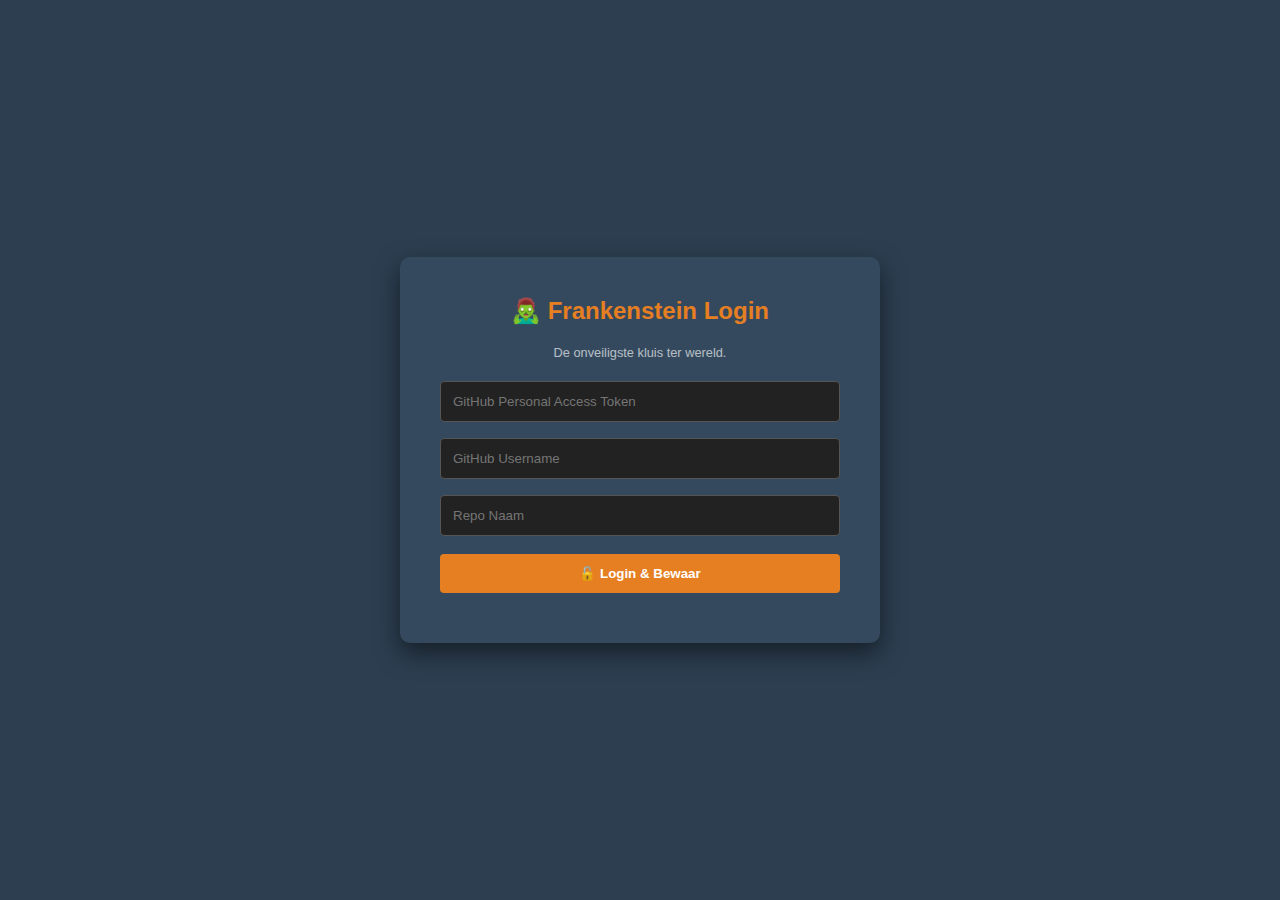
<file: index.html>
<!DOCTYPE html>
<html lang="nl">
  <head>
    <meta charset="UTF-8" />
    <title>Frankenstein CMS 4.0 (Writer Edition) 🧟‍♂️</title>
    <style>
      :root {
        --main-bg: #2c3e50;
        --panel-bg: #34495e;
        --accent: #e67e22;
        --text: #ecf0f1;
      }
      body {
        font-family: "Segoe UI", sans-serif;
        padding: 0;
        margin: 0;
        background: var(--main-bg);
        color: var(--text);
        height: 100vh;
        display: flex;
        flex-direction: column;
      }

      /* LAYOUTS */
      .screen {
        display: none;
        padding: 20px;
        height: 100%;
        box-sizing: border-box;
      }
      .screen.active {
        display: flex;
        flex-direction: column;
      }

      /* LOGIN SCREEN */
      #login-screen {
        align-items: center;
        justify-content: center;
        text-align: center;
      }
      .login-box {
        background: var(--panel-bg);
        padding: 40px;
        border-radius: 10px;
        box-shadow: 0 10px 25px rgba(0, 0, 0, 0.5);
        width: 100%;
        max-width: 400px;
      }

      /* DASHBOARD (CMS) */
      #dashboard-screen {
        flex-direction: row;
      }
      .sidebar {
        width: 250px;
        background: var(--panel-bg);
        padding: 20px;
        display: flex;
        flex-direction: column;
        border-right: 1px solid #222;
        z-index: 100;
      }
      .main-content {
        flex: 1;
        padding: 20px;
        display: flex;
        flex-direction: column;
        overflow: hidden;
        position: relative;
      }

      /* EDITOR */
      #editor-wrapper {
        background: white;
        color: black;
        flex: 1;
        overflow-y: auto;
        padding: 20px;
        border-radius: 4px;
        position: relative;
        box-shadow: inset 0 0 10px rgba(0, 0, 0, 0.1);
      }

      /* DE NAVBAR FIX */
      #editor-content {
        min-height: 100%;
        transform: translate(0, 0);
        contain: content;
        position: relative;
        outline: none; /* Geen blauwe rand bij typen */
      }

      /* Visuele hulpmiddelen */
      [data-editable]:hover {
        outline: 2px dashed var(--accent);
        cursor: text;
        position: relative;
        z-index: 50;
      }

      /* NIEUW: FLOATING TOOLBAR */
      #floating-toolbar {
        position: absolute;
        display: none; /* Verborgen tot selectie */
        background: #222;
        padding: 5px;
        border-radius: 5px;
        z-index: 99999;
        box-shadow: 0 5px 15px rgba(0, 0, 0, 0.3);
        transform: translateX(-50%); /* Centreren */
      }
      #floating-toolbar button {
        background: transparent;
        color: white;
        border: none;
        padding: 5px 10px;
        margin: 0;
        width: auto;
        cursor: pointer;
        font-size: 14px;
      }
      #floating-toolbar button:hover {
        background: var(--accent);
        color: white;
      }
      #floating-toolbar .divider {
        display: inline-block;
        width: 1px;
        height: 15px;
        background: #555;
        margin: 0 5px;
        vertical-align: middle;
      }

      /* UI ELEMENTS */
      h2 {
        margin-top: 0;
        color: var(--accent);
      }
      input {
        width: 100%;
        padding: 12px;
        margin: 8px 0;
        background: #222;
        border: 1px solid #555;
        color: white;
        border-radius: 4px;
        box-sizing: border-box;
      }
      button {
        width: 100%;
        padding: 12px;
        margin-top: 10px;
        background: var(--accent);
        color: white;
        border: none;
        cursor: pointer;
        border-radius: 4px;
        font-weight: bold;
        transition: 0.2s;
      }
      button:hover {
        filter: brightness(1.1);
      }
      button.secondary {
        background: #7f8c8d;
      }
      button.danger {
        background: #c0392b;
        margin-top: auto;
      }

      /* FILE LIST */
      #file-list {
        list-style: none;
        padding: 0;
        margin-top: 20px;
        overflow-y: auto;
      }
      #file-list li {
        padding: 10px;
        border-bottom: 1px solid #444;
        cursor: pointer;
        display: flex;
        align-items: center;
        word-break: break-all;
      }
      #file-list li:hover {
        background: rgba(255, 255, 255, 0.1);
        color: var(--accent);
      }
      #file-list li.active {
        background: var(--accent);
        color: white;
      }

      /* STATUS */
      .status-bar {
        margin-top: 10px;
        font-size: 0.85em;
        color: #bdc3c7;
        text-align: center;
      }
      .current-file-display {
        background: #222;
        padding: 10px;
        margin-bottom: 10px;
        border-radius: 4px;
        font-family: monospace;
        display: flex;
        justify-content: space-between;
        align-items: center;
        z-index: 50;
      }
    </style>
  </head>
  <body>
    <div id="floating-toolbar">
      <button onclick="execCmd('bold')" title="Vet"><b>B</b></button>
      <button onclick="execCmd('italic')" title="Schuin"><i>I</i></button>
      <button onclick="execCmd('underline')" title="Onderstreept">
        <u>U</u>
      </button>
      <div class="divider"></div>
      <button onclick="formatBlock('H2')" title="Kop 2">H2</button>
      <button onclick="formatBlock('H3')" title="Kop 3">H3</button>
      <button onclick="formatBlock('P')" title="Paragraaf">P</button>
      <div class="divider"></div>
      <button onclick="createLink()" title="Link">🔗</button>
      <button onclick="execCmd('unlink')" title="Link verwijderen">❌</button>
    </div>

    <div id="login-screen" class="screen active">
      <div class="login-box">
        <h2>🧟‍♂️ Frankenstein Login</h2>
        <p style="font-size: 0.8em; opacity: 0.7">
          De onveiligste kluis ter wereld.
        </p>
        <input
          type="password"
          id="cfg-token"
          placeholder="GitHub Personal Access Token"
        />
        <input type="text" id="cfg-owner" placeholder="GitHub Username" />
        <input type="text" id="cfg-repo" placeholder="Repo Naam" />
        <button onclick="saveConfigAndLogin()">🔓 Login & Bewaar</button>
        <div id="login-msg" class="status-bar"></div>
      </div>
    </div>

    <div id="dashboard-screen" class="screen">
      <div class="sidebar">
        <h3>🗂 Bestanden</h3>
        <button class="secondary" onclick="fetchFileList()">
          🔄 Ververs Lijst
        </button>
        <ul id="file-list">
          <li style="font-style: italic; opacity: 0.5">Laden...</li>
        </ul>
        <button class="danger" onclick="logout()">🚪 Uitloggen</button>
      </div>

      <div class="main-content">
        <div class="current-file-display">
          <span id="active-filename">Geen bestand geselecteerd</span>
          <span
            id="save-status"
            style="font-size: 0.8em; color: #f1c40f"
          ></span>
        </div>

        <div id="editor-wrapper">
          <div
            id="editor-content"
            style="color: #666; text-align: center; padding-top: 50px"
          >
            Selecteer links een bestand om te martelen.
          </div>
        </div>

        <button
          onclick="slaOp()"
          id="saveBtn"
          style="
            display: none;
            width: auto;
            align-self: flex-end;
            padding: 10px 30px;
            margin-top: 10px;
            z-index: 50;
          "
        >
          💾 Opslaan & Push naar Git
        </button>
      </div>
    </div>

    <script>
      // --- GLOBAL STATE ---
      let config = { token: "", owner: "", repo: "" };
      let currentSha = "";
      let originalHead = "";
      let originalAttributes = "";
      let currentPath = "";
      let activeStyles = [];

      window.onload = () => {
        const saved = localStorage.getItem("frankenstein_cfg");
        if (saved) {
          config = JSON.parse(saved);
          showDashboard();
        }
        initToolbar(); // Start de toolbar luisteraar
      };

      // --- EDITOR TOOLBAR LOGIC (NIEUW) ---
      function initToolbar() {
        const editor = document.getElementById("editor-content");
        const toolbar = document.getElementById("floating-toolbar");

        // Luister naar tekstselectie
        document.addEventListener("selectionchange", () => {
          const selection = window.getSelection();

          // Alleen tonen als er tekst is geselecteerd EN we in de editor zitten
          if (
            selection.rangeCount > 0 &&
            !selection.isCollapsed &&
            editor.contains(selection.anchorNode)
          ) {
            const range = selection.getRangeAt(0);
            const rect = range.getBoundingClientRect();

            // Positie bepalen (boven de selectie)
            toolbar.style.top = `${rect.top - 50}px`;
            toolbar.style.left = `${rect.left + rect.width / 2}px`;
            toolbar.style.display = "block";
          } else {
            // Verberg als we buiten klikken, maar NIET als we op de toolbar zelf klikken
            // (Dit wordt afgehandeld door mousedown op toolbar buttons)
            // setTimeout hack om click event door te laten komen
            setTimeout(() => {
              if (
                document.activeElement &&
                !toolbar.contains(document.activeElement)
              ) {
                // toolbar.style.display = 'none'; // Hier even voorzichtig mee
              }
            }, 100);
          }
        });

        // Verberg toolbar als we klikken in de editor zonder selectie
        editor.addEventListener("mouseup", () => {
          const selection = window.getSelection();
          if (selection.isCollapsed) {
            toolbar.style.display = "none";
          }
        });

        // Voorkom dat de knoppen de selectie weghalen (belangrijk!)
        toolbar.querySelectorAll("button").forEach((btn) => {
          btn.addEventListener("mousedown", (e) => {
            e.preventDefault();
          });
        });
      }

      function execCmd(command, value = null) {
        document.execCommand(command, false, value);
      }

      function createLink() {
        const url = prompt("Geef URL:", "https://");
        if (url) execCmd("createLink", url);
      }

      function formatBlock(tag) {
        execCmd("formatBlock", tag);
      }

      // --- AUTH ---
      async function saveConfigAndLogin() {
        const token = document.getElementById("cfg-token").value.trim();
        const owner = document.getElementById("cfg-owner").value.trim();
        const repo = document.getElementById("cfg-repo").value.trim();
        const msgBox = document.getElementById("login-msg");

        if (!token || !owner || !repo) {
          msgBox.innerText = "Alles invullen, slimmerik.";
          msgBox.style.color = "red";
          return;
        }

        msgBox.innerText = "Verbinding maken...";
        msgBox.style.color = "orange";

        try {
          const url = `https://api.github.com/repos/${owner}/${repo}`;
          const res = await fetch(url, {
            headers: { Authorization: `token ${token}` },
          });
          if (!res.ok) throw new Error(`Fout ${res.status}: Geen toegang.`);
          const data = await res.json();
          msgBox.innerText = `Ingelogd: ${data.full_name}`;
          msgBox.style.color = "green";
          config = { token, owner, repo };
          localStorage.setItem("frankenstein_cfg", JSON.stringify(config));
          setTimeout(() => showDashboard(), 1000);
        } catch (e) {
          msgBox.innerText = e.message;
          msgBox.style.color = "#e74c3c";
        }
      }

      function logout() {
        if (confirm("Uitloggen?")) {
          localStorage.removeItem("frankenstein_cfg");
          location.reload();
        }
      }
      function showDashboard() {
        document.getElementById("login-screen").classList.remove("active");
        document.getElementById("dashboard-screen").classList.add("active");
        fetchFileList();
      }

      // --- PATH RESOLVER ---
      function resolvePath(basePath, relativePath) {
        if (relativePath.startsWith("/")) return relativePath.substring(1);
        const stack = basePath
          ? basePath.split("/").filter((p) => p.length > 0)
          : [];
        const parts = relativePath.split("/");
        for (const part of parts) {
          if (part === "." || part === "") continue;
          if (part === "..") {
            if (stack.length > 0) stack.pop();
          } else {
            stack.push(part);
          }
        }
        return stack.join("/");
      }

      // --- HELPERS ---
      async function loadAndInjectStyles(doc) {
        activeStyles.forEach((el) => el.remove());
        activeStyles = [];
        const links = doc.querySelectorAll('link[rel="stylesheet"]');
        if (links.length === 0) return;

        const currentDir = currentPath.includes("/")
          ? currentPath.substring(0, currentPath.lastIndexOf("/"))
          : "";

        await Promise.all(
          Array.from(links).map(async (link) => {
            const href = link.getAttribute("href");
            if (!href || href.startsWith("http") || href.startsWith("//"))
              return;
            const apiPath = resolvePath(currentDir, href);
            try {
              const url = `https://api.github.com/repos/${config.owner}/${config.repo}/contents/${apiPath}`;
              const res = await fetch(url, {
                headers: { Authorization: `token ${config.token}` },
              });
              if (!res.ok) throw new Error("404 CSS");
              const data = await res.json();
              const cssContent = decodeURIComponent(
                escape(window.atob(data.content))
              );
              const styleTag = document.createElement("style");
              styleTag.textContent = cssContent;
              document.head.appendChild(styleTag);
              activeStyles.push(styleTag);
            } catch (e) {
              console.warn("Mislukt CSS:", apiPath);
            }
          })
        );
      }

      async function fixImagesWithAuth(doc) {
        const images = doc.querySelectorAll("img");
        const currentDir = currentPath.includes("/")
          ? currentPath.substring(0, currentPath.lastIndexOf("/"))
          : "";

        const promises = Array.from(images).map(async (img) => {
          const src = img.getAttribute("src");
          if (
            !src ||
            src.startsWith("http") ||
            src.startsWith("//") ||
            src.startsWith("data:")
          )
            return;

          img.setAttribute("data-original-src", src);
          const apiPath = resolvePath(currentDir, src);
          try {
            const url = `https://api.github.com/repos/${config.owner}/${config.repo}/contents/${apiPath}`;
            const res = await fetch(url, {
              headers: {
                Authorization: `token ${config.token}`,
                Accept: "application/vnd.github.v3.raw",
              },
            });
            if (!res.ok) throw new Error("404 Img");
            const blob = await res.blob();
            img.src = URL.createObjectURL(blob);
          } catch (e) {
            console.warn(`Plaatje stuk: ${src}`, e);
            img.style.border = "2px solid red";
          }
        });
        await Promise.all(promises);
      }

      // --- CORE ---
      async function fetchFileList() {
        const listEl = document.getElementById("file-list");
        listEl.innerHTML = '<li style="opacity:0.5">Zoeken...</li>';
        try {
          const res = await fetch(
            `https://api.github.com/repos/${config.owner}/${config.repo}/contents/`,
            {
              headers: { Authorization: `token ${config.token}` },
            }
          );
          if (!res.ok) throw new Error("Fout bij ophalen lijst.");
          const data = await res.json();
          if (!Array.isArray(data)) throw new Error("Geen bestanden.");
          const htmlFiles = data.filter(
            (f) => f.name.endsWith(".html") && f.type === "file"
          );

          listEl.innerHTML = "";
          if (htmlFiles.length === 0) {
            listEl.innerHTML = "<li>Geen HTML gevonden 🤷‍♂️</li>";
            return;
          }

          htmlFiles.forEach((file) => {
            const li = document.createElement("li");
            li.innerText = file.name;
            li.onclick = () => loadFile(file.path, li);
            listEl.appendChild(li);
          });
        } catch (e) {
          listEl.innerHTML = `<li style="color:red; font-size:0.8em">${e.message}</li>`;
        }
      }

      async function loadFile(path, menuElement) {
        document
          .querySelectorAll("#file-list li")
          .forEach((l) => l.classList.remove("active"));
        if (menuElement) menuElement.classList.add("active");
        currentPath = path;
        document.getElementById("active-filename").innerText = path;
        const container = document.getElementById("editor-content");
        container.innerHTML = "Laden (HTML, CSS & Images)...";
        document.getElementById("saveBtn").style.display = "none";

        try {
          const res = await fetch(
            `https://api.github.com/repos/${config.owner}/${config.repo}/contents/${path}`,
            {
              headers: { Authorization: `token ${config.token}` },
            }
          );
          if (!res.ok) throw new Error("Bestand niet gevonden.");
          const data = await res.json();
          currentSha = data.sha;

          const rawHTML = decodeURIComponent(escape(window.atob(data.content)));
          const parser = new DOMParser();
          const doc = parser.parseFromString(rawHTML, "text/html");

          originalHead = doc.head.innerHTML;

          await Promise.all([loadAndInjectStyles(doc), fixImagesWithAuth(doc)]);

          const htmlTag = doc.documentElement;
          let attrs = "";
          if (htmlTag.attributes.length > 0) {
            for (let i = 0; i < htmlTag.attributes.length; i++) {
              attrs += `${htmlTag.attributes[i].name}="${htmlTag.attributes[i].value}" `;
            }
          }
          originalAttributes = attrs.trim();

          container.innerHTML = doc.body.innerHTML;

          const editables = container.querySelectorAll("[data-editable]");
          if (editables.length > 0) {
            editables.forEach((el) => (el.contentEditable = "true"));
          } else if (container.innerText.trim().length === 0) {
            container.innerHTML = "<p style='color:orange'>Leeg bestand.</p>";
          }
          document.getElementById("saveBtn").style.display = "inline-block";
        } catch (e) {
          container.innerHTML = `<p style="color:red">${e.message}</p>`;
        }
      }

      async function slaOp() {
        const btn = document.getElementById("saveBtn");
        const status = document.getElementById("save-status");
        btn.disabled = true;
        btn.innerText = "Schoonmaken & Hechten...";
        status.innerText = "Opslaan...";

        try {
          const container = document.getElementById("editor-content");
          const clone = container.cloneNode(true);

          clone
            .querySelectorAll("[data-editable]")
            .forEach((el) => el.removeAttribute("contenteditable"));

          const images = clone.querySelectorAll("img[data-original-src]");
          images.forEach((img) => {
            img.src = img.getAttribute("data-original-src");
            img.removeAttribute("data-original-src");
          });

          const newHTML = `<!DOCTYPE html>
<html ${originalAttributes}>
<head>
${originalHead}
</head>
<body>
${clone.innerHTML}
<\/body>
<\/html>`;

          const encodedContent = window.btoa(
            unescape(encodeURIComponent(newHTML))
          );
          const res = await fetch(
            `https://api.github.com/repos/${config.owner}/${config.repo}/contents/${currentPath}`,
            {
              method: "PUT",
              headers: {
                Authorization: `token ${config.token}`,
                "Content-Type": "application/json",
              },
              body: JSON.stringify({
                message: `Update ${currentPath}`,
                content: encodedContent,
                sha: currentSha,
              }),
            }
          );

          if (res.ok) {
            const data = await res.json();
            currentSha = data.content.sha;
            status.innerText = "✅ Gelukt!";
            setTimeout(() => (status.innerText = ""), 3000);
          } else {
            throw new Error((await res.json()).message);
          }
        } catch (e) {
          alert("Error: " + e.message);
          status.innerText = "❌";
        } finally {
          btn.disabled = false;
          btn.innerText = "💾 Opslaan & Push naar Git";
        }
      }
    </script>
  </body>
</html>
</file>
